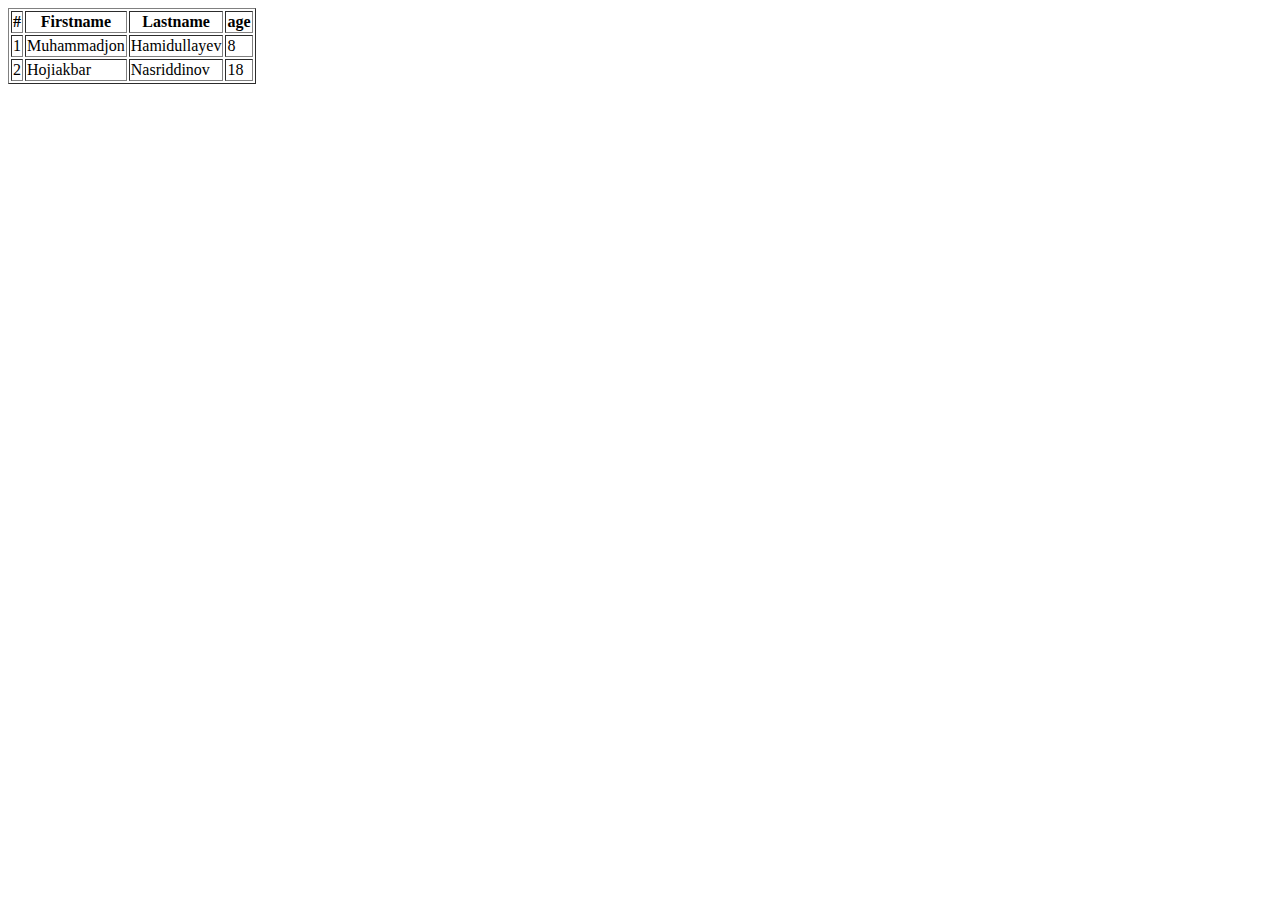
<file: learning/index.html>
<!DOCTYPE html>
<html lang="en">
  <head>
    <meta charset="UTF-8" />
    <meta name="viewport" content="width=device-width, initial-scale=1.0" />
    <title>Table</title>
  </head>
  <body>
    <table border="1">
      <thead>
        <tr>
          <th>#</th>
          <th>Firstname</th>
          <th>Lastname</th>
          <th>age</th>
        </tr>
      </thead>

      <tbody>
        <tr>
          <td>1</td>
          <td>Muhammadjon</td>
          <td>Hamidullayev</td>
          <td>8</td>
        </tr>

        <tr>
          <td>2</td>
          <td>Hojiakbar</td>
          <td>Nasriddinov</td>
          <td>18</td>
        </tr>
      </tbody>
    </table>
  </body>
</html>
</file>
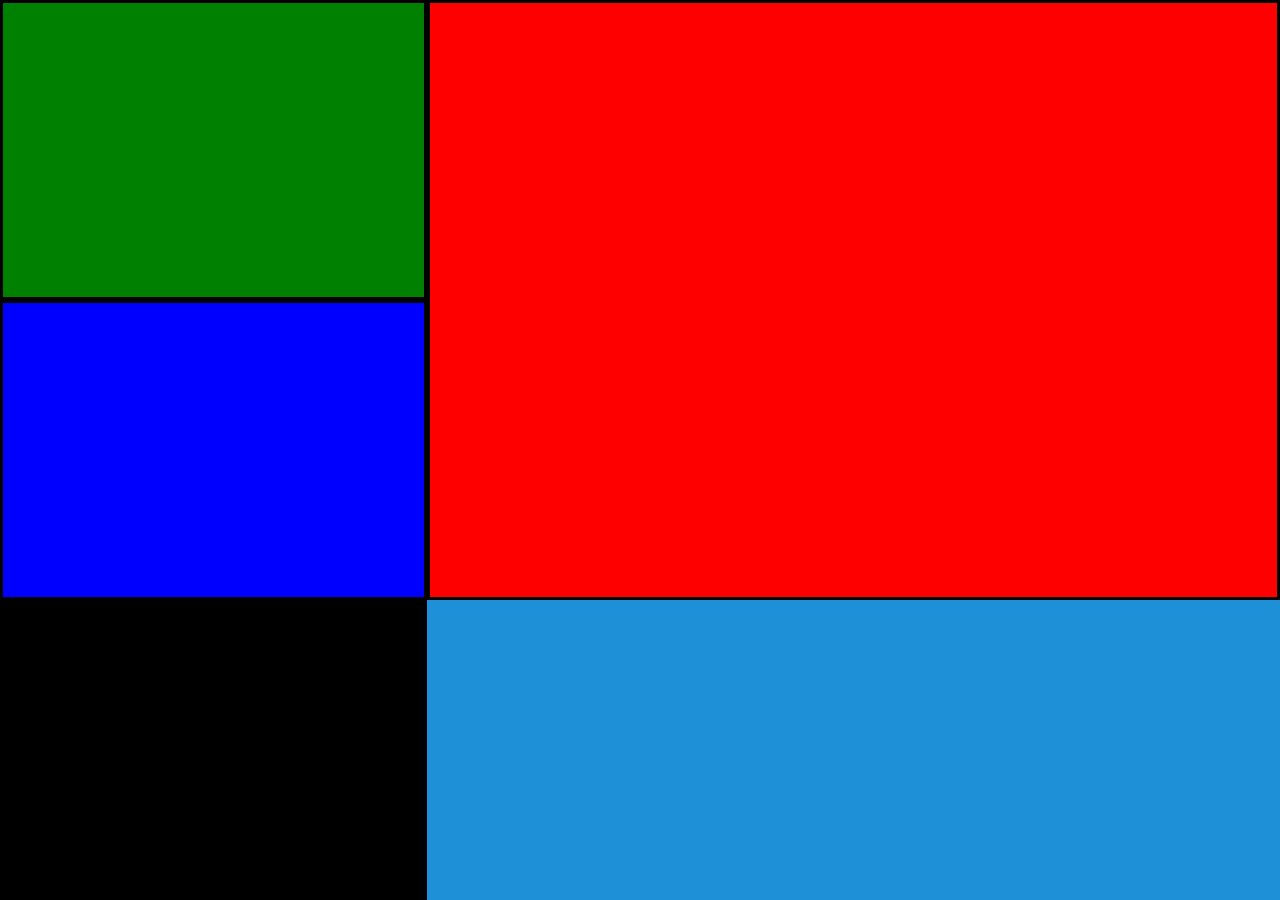
<file: python/index.html>
<!DOCTYPE html>
<html lang="en">
  <head>
    <meta charset="UTF-8" />
    <meta name="viewport" content="width=device-width, initial-scale=1.0" />
    <title>Document</title>
  </head>
  <style>
    * {
      margin: 0;
      padding: 0;
      box-sizing: border-box;
    }

    .div {
      width: 100%;
      height: 100vh;
      background: #1d90d7;
      display: grid;
      grid-template-columns: 1fr 1fr 1fr;
      grid-template-rows: 1fr 1fr 1fr;
    }

    div > div {
      border: solid;
    }

    .red {
      background: red;
      grid-area: 1/2/3/4;
    }
    .green {
      background: green;
    }
    .blue {
      background: blue;
    }
    .black {
      background: black;
    }
  </style>
  <body>
    <div class="div">
      <div class="red"></div>
      <div class="green"></div>
      <div class="blue"></div>
      <div class="black"></div>
    </div>
  </body>
</html>
</file>
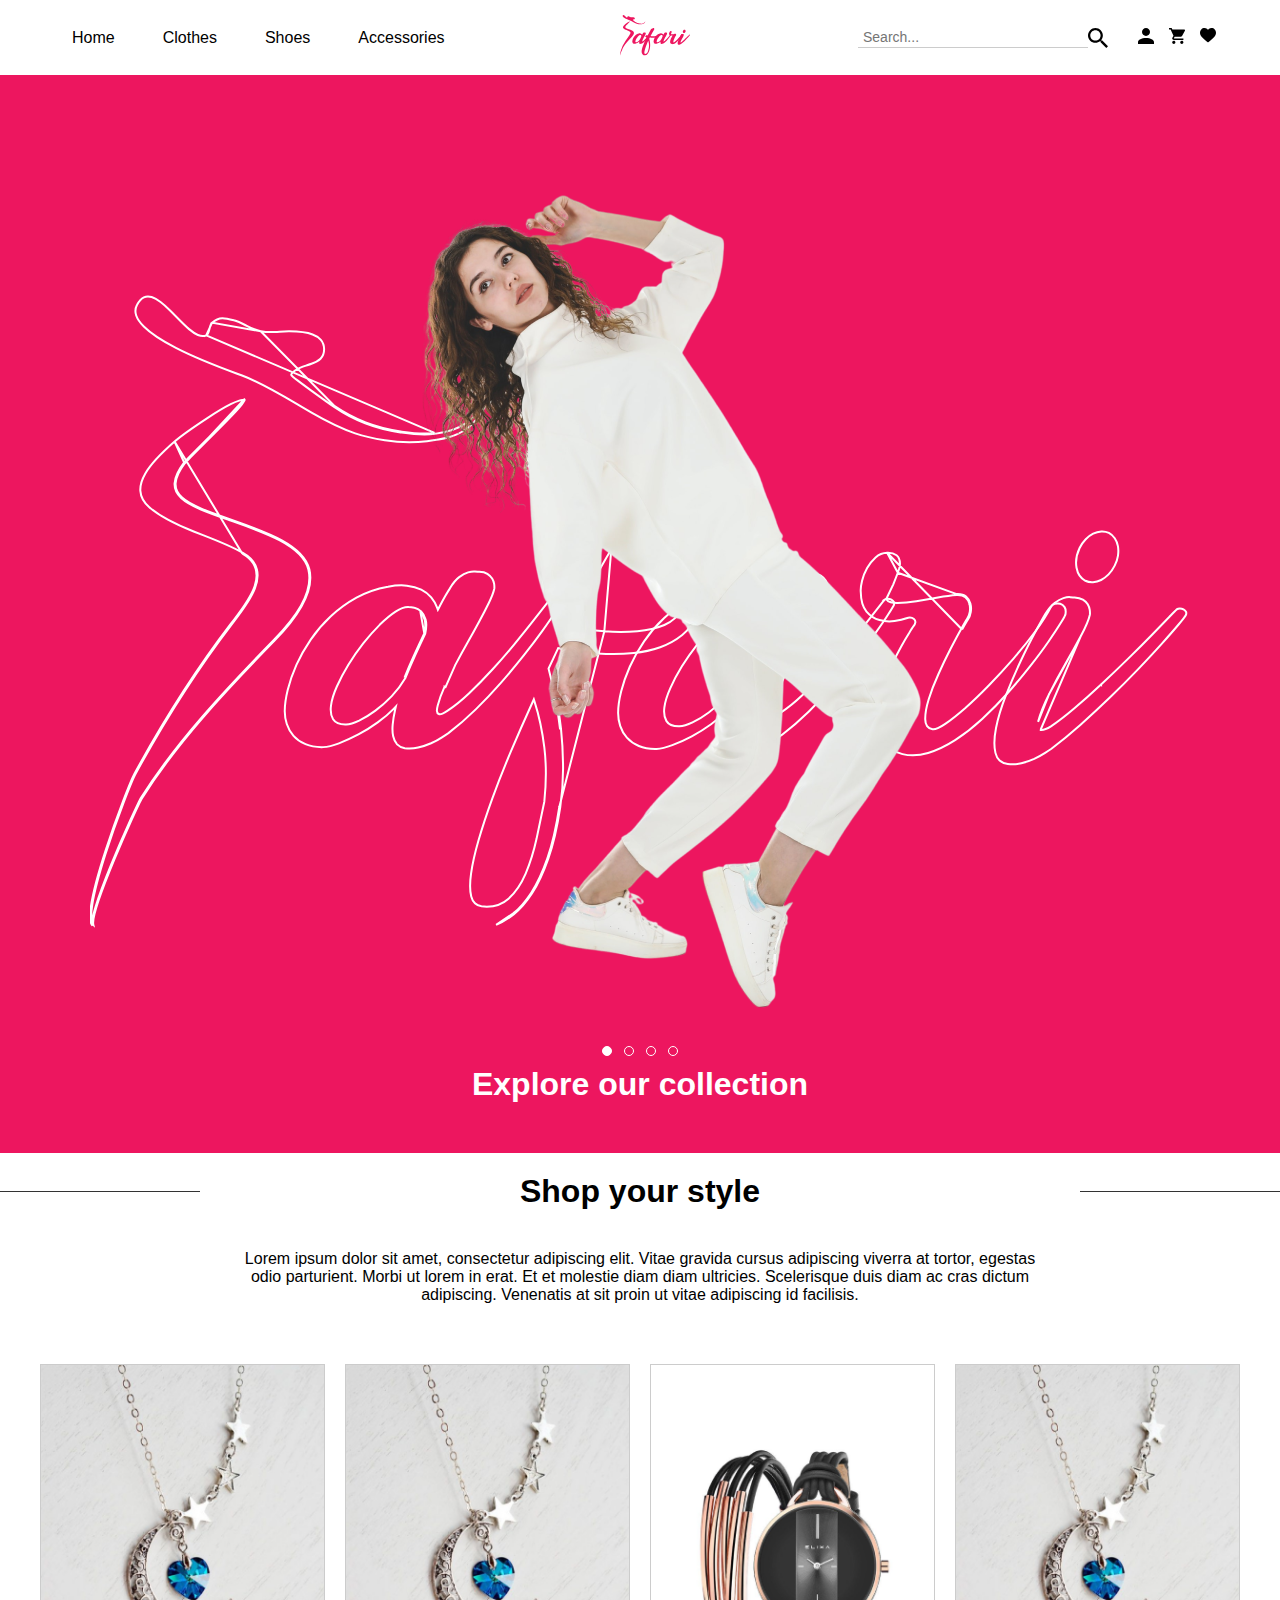
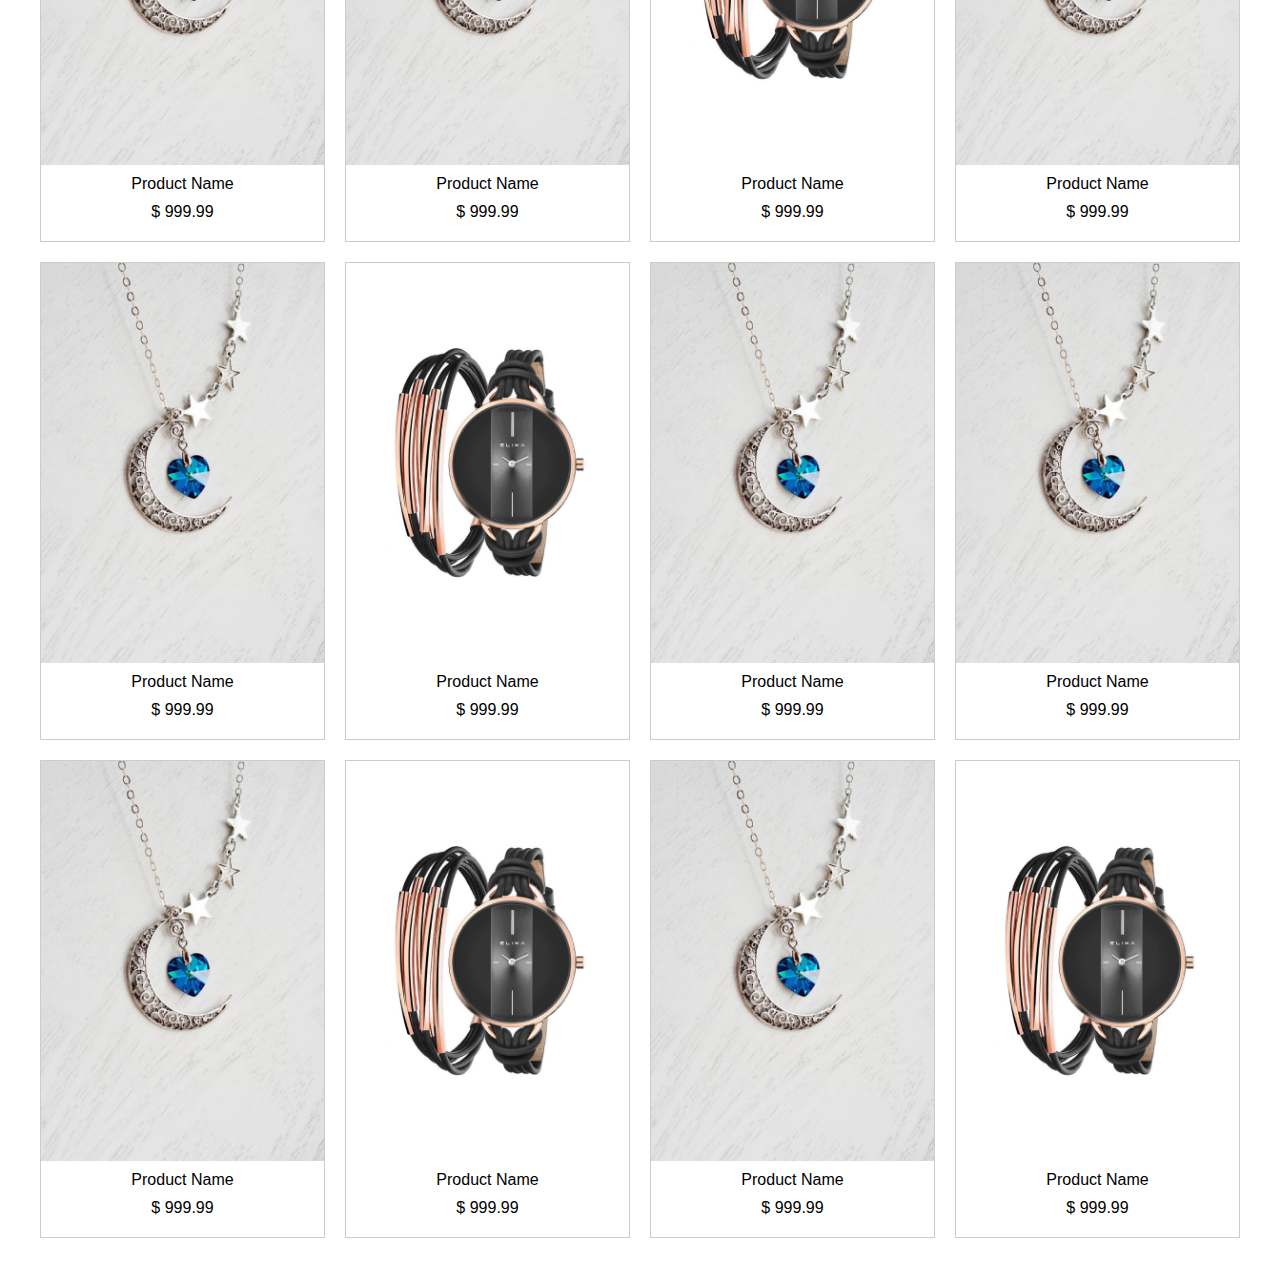
<file: frontend/medicine/index.html>
<!DOCTYPE html>
<html lang="en">
  <head>
    <meta charset="UTF-8" />
    <meta name="viewport" content="width=device-width, initial-scale=1.0" />
    <title>Document</title>
    <link rel="stylesheet" href="./assets/global.css" />
  </head>
  <body>
    <div id="root">
      <header>
        <nav>
          <ul>
            <li><a href="#">Home</a></li>
            <li><a href="#">Clothes</a></li>
            <li><a href="#">Shoes</a></li>
            <li><a href="#">Accessories</a></li>
          </ul>

          <a href="#">
            <img src="./assets/icons/main-logo.svg" />
          </a>

          <div class="items">
            <label for="search-bar">
              <input placeholder="Search..." type="text" id="search-bar" />
              <img src="./assets/icons/search.svg" />
            </label>

            <div class="nav-items">
              <a href="#">
                <img src="./assets/icons/profile.svg" />
              </a>
              <a href="#">
                <img src="./assets/icons/cart.svg" />
              </a>
              <a href="#">
                <img src="./assets/icons/like.svg" />
              </a>
            </div>
          </div>
        </nav>

        <div class="banner">
          <figure>
            <img src="./assets/images/banner.png" alt="" />
          </figure>

          <div class="dot">
            <span></span>
            <span></span>
            <span></span>
            <span></span>
          </div>

          <h1>Explore our collection</h1>
        </div>
      </header>

      <div class="content">
        <div class="content__title">
          <span></span>
          <h1>Shop your style</h1>
          <span></span>
        </div>
        <p>
          Lorem ipsum dolor sit amet, consectetur adipiscing elit. Vitae gravida
          cursus adipiscing viverra at tortor, egestas odio parturient. Morbi ut
          lorem in erat. Et et molestie diam diam ultricies. Scelerisque duis
          diam ac cras dictum adipiscing. Venenatis at sit proin ut vitae
          adipiscing id facilisis.
        </p>

        <div class="content__product">
          <div class="product">
            <figure>
              <img
                src="./assets/images/Cet article n'est pas disponible 1.png"
                alt=""
              />
            </figure>
            <p>Product Name</p>
            <p>$ 999.99</p>
          </div>
          <div class="product">
            <figure>
              <img
                src="./assets/images/Cet article n'est pas disponible 1.png"
                alt=""
              />
            </figure>
            <p>Product Name</p>
            <p>$ 999.99</p>
          </div>
          <div class="product">
            <figure>
              <img src="./assets/images/Mask Group.png" alt="" />
            </figure>
            <p>Product Name</p>
            <p>$ 999.99</p>
          </div>
          <div class="product">
            <figure>
              <img
                src="./assets/images/Cet article n'est pas disponible 1.png"
                alt=""
              />
            </figure>
            <p>Product Name</p>
            <p>$ 999.99</p>
          </div>
          <div class="product">
            <figure>
              <img
                src="./assets/images/Cet article n'est pas disponible 1.png"
                alt=""
              />
            </figure>
            <p>Product Name</p>
            <p>$ 999.99</p>
          </div>
          <div class="product">
            <figure>
              <img src="./assets/images/Mask Group.png" alt="" />
            </figure>
            <p>Product Name</p>
            <p>$ 999.99</p>
          </div>
          <div class="product">
            <figure>
              <img
                src="./assets/images/Cet article n'est pas disponible 1.png"
                alt=""
              />
            </figure>
            <p>Product Name</p>
            <p>$ 999.99</p>
          </div>
          <div class="product">
            <figure>
              <img
                src="./assets/images/Cet article n'est pas disponible 1.png"
                alt=""
              />
            </figure>
            <p>Product Name</p>
            <p>$ 999.99</p>
          </div>
          <div class="product">
            <figure>
              <img
                src="./assets/images/Cet article n'est pas disponible 1.png"
                alt=""
              />
            </figure>
            <p>Product Name</p>
            <p>$ 999.99</p>
          </div>
          <div class="product">
            <figure>
              <img src="./assets/images/Mask Group.png" alt="" />
            </figure>
            <p>Product Name</p>
            <p>$ 999.99</p>
          </div>
          <div class="product">
            <figure>
              <img
                src="./assets/images/Cet article n'est pas disponible 1.png"
                alt=""
              />
            </figure>
            <p>Product Name</p>
            <p>$ 999.99</p>
          </div>
          <div class="product">
            <figure>
              <img src="./assets/images/Mask Group.png" alt="" />
            </figure>
            <p>Product Name</p>
            <p>$ 999.99</p>
          </div>
        </div>
      </div>
    </div>
  </body>
</html>
</file>
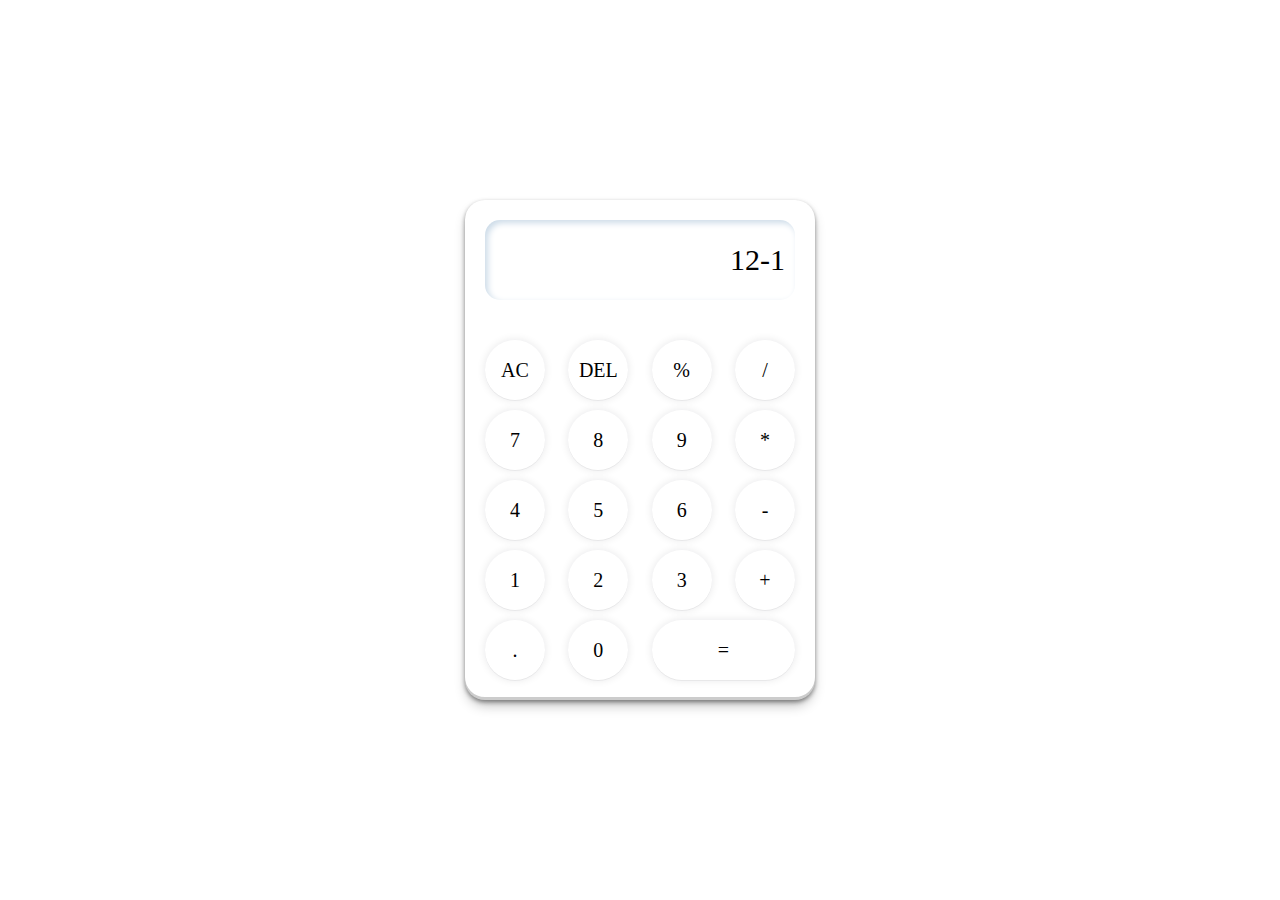
<file: frontend/calculator.html>
<!DOCTYPE html>
<html lang="en">
  <head>
    <meta charset="UTF-8" />
    <meta name="viewport" content="width=device-width, initial-scale=1.0" />
    <title>Calculator</title>
  </head>
  <style>
    * {
      padding: 0;
      margin: 0;
      box-sizing: border-box;
    }
    body {
      width: 100%;
      height: 100vh;
      display: grid;
      place-items: center;
    }
    .calc_container {
      width: 350px;
      display: grid;
      gap: 40px;
      border-radius: 20px;
      padding: 20px;
      box-shadow: rgba(0, 0, 0, 0.4) 0px 2px 4px,
        rgba(0, 0, 0, 0.3) 0px 7px 13px -3px,
        rgba(0, 0, 0, 0.2) 0px -3px 0px inset;
    }

    .calc_input {
      width: 100%;
      height: 80px;
      border-radius: 15px;
      box-shadow: rgb(204, 219, 232) 3px 3px 6px 0px inset,
        rgba(255, 255, 255, 0.5) -3px -3px 6px 1px inset;
    }

    .cell_container {
      width: 100%;
      display: grid;
      grid-template-columns: repeat(4, 60px);
      justify-content: space-between;
      align-items: center;
      grid-gap: 10px;
    }

    .cell {
      height: 60px;
      border-radius: 50%;
      box-shadow: rgba(17, 17, 26, 0.05) 0px 1px 0px,
        rgba(17, 17, 26, 0.1) 0px 0px 8px;
      display: grid;
      place-items: center;
      cursor: pointer;
      font-size: 20px;
    }

    .equal_cell {
      grid-column: 3 / 5;
      border-radius: 30px;
    }

    .calc_input {
      display: flex;
      align-items: center;
      justify-content: flex-end;
      font-size: 30px;
      padding: 10px;
    }
  </style>
  <body>
    <div class="calc_container">
      <div class="calc_input">12-1</div>

      <div class="cell_container">
        <div class="cell">AC</div>
        <div class="cell">DEL</div>
        <div class="cell">%</div>
        <div class="cell">/</div>
        <div class="cell">7</div>
        <div class="cell">8</div>
        <div class="cell">9</div>
        <div class="cell">*</div>
        <div class="cell">4</div>
        <div class="cell">5</div>
        <div class="cell">6</div>
        <div class="cell">-</div>
        <div class="cell">1</div>
        <div class="cell">2</div>
        <div class="cell">3</div>
        <div class="cell">+</div>
        <div class="cell">.</div>
        <div class="cell">0</div>
        <div class="cell equal_cell">=</div>
      </div>
    </div>
  </body>
</html>
</file>
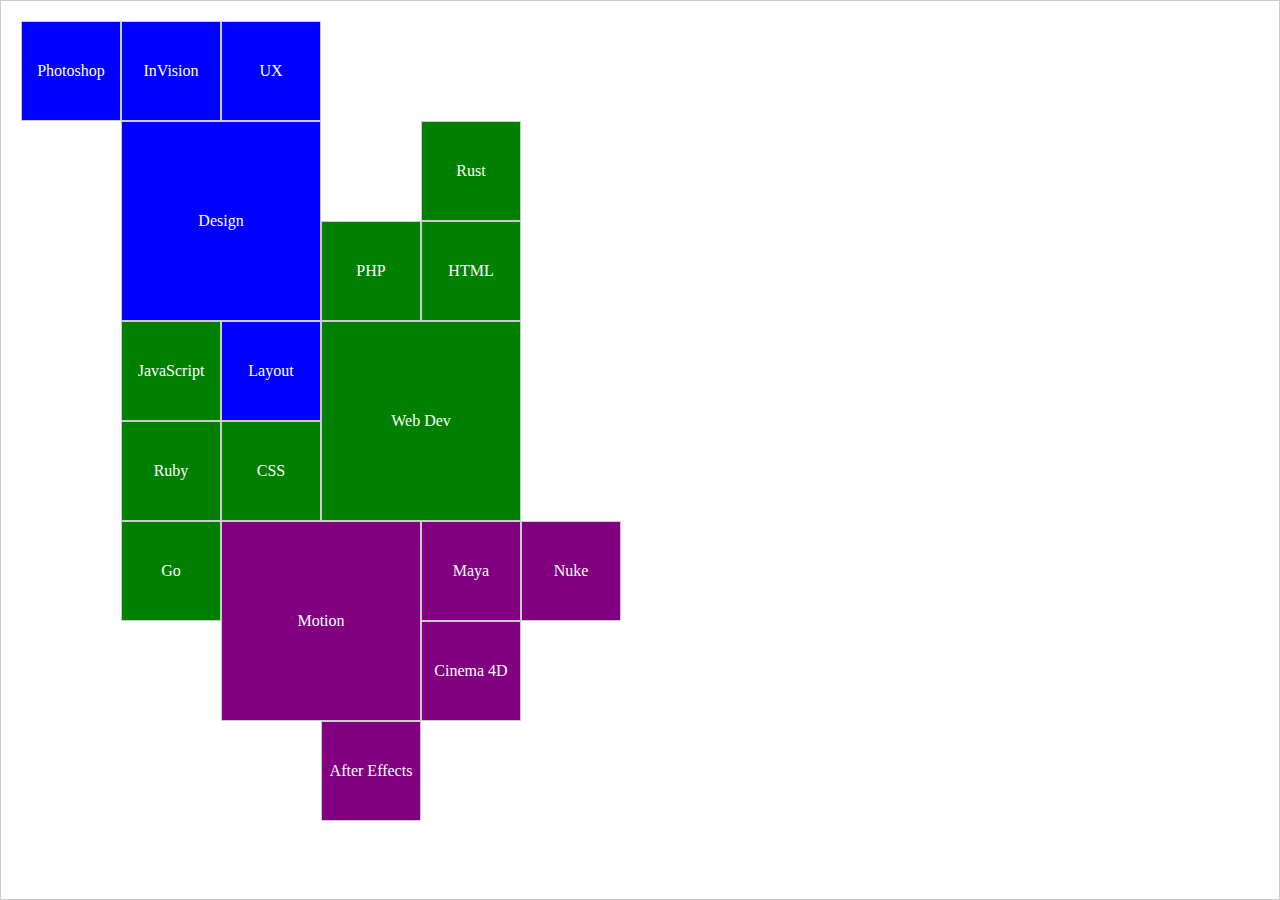
<file: frontend/cards.html>
<!DOCTYPE html>
<html lang="en">
  <head>
    <meta charset="UTF-8" />
    <meta name="viewport" content="width=device-width, initial-scale=1.0" />
    <title>Document</title>
  </head>
  <style>
    * {
      margin: 0;
      padding: 0;
      box-sizing: border-box;
    }

    body {
      width: 100%;
      height: 100vh;
    }

    #root {
      width: 100%;
      height: 100%;
      display: grid;
      padding: 20px;
      grid-template-columns: repeat(6, 100px);
      grid-template-rows: repeat(8, 100px);
      border: 1px solid #ccc;
    }
    .box {
      display: grid;
      place-items: center;
      border: 1px solid #ccc;
      color: white;
    }

    .photoshop {
      grid-column: 1 / 2;
      grid-row: 1 / 2;
    }
    .invision {
      grid-column: 2 / 3;
      grid-row: 1 / 2;
    }
    .ux {
      grid-column: 3 / 4;
      grid-row: 1 / 2;
    }
    .design {
      grid-column: 2 / 4;
      grid-row: 2 / 4;
    }
    .javascript {
      grid-column: 2 / 3;
      grid-row: 4 / 5;
    }
    .rust {
      grid-column: 5 / 6;
      grid-row: 2 / 3;
    }
    .layout {
      grid-column: 3 / 4;
      grid-row: 4 / 5;
    }
    .ruby {
      grid-column: 2 / 3;
      grid-row: 5 / 6;
    }
    .css {
      grid-column: 3 / 4;
      grid-row: 5 / 6;
    }
    .go {
      grid-column: 2 / 3;
      grid-row: 6 / 7;
    }
    .webdev {
      grid-column: 4 / 6;
      grid-row: 4 / 6;
    }
    .php {
      grid-column: 4 / 5;
      grid-row: 3 / 4;
    }
    .html {
      grid-column: 5 / 6;
      grid-row: 3 / 4;
    }
    .motion {
      grid-column: 3 / 5;
      grid-row: 6 / 8;
    }
    .maya {
      grid-column: 5 / 6;
      grid-row: 6 / 7;
    }
    .nuke {
      grid-column: 6 / 7;
      grid-row: 6 / 7;
    }
    .cinema4d {
      grid-column: 5 / 6;
      grid-row: 7 / 8;
    }
    .aftereffects {
      grid-column: 4 / 5;
      grid-row: 8 / 9;
    }

    .blue {
      background-color: blue;
    }

    .green {
      background-color: green;
    }

    .purple {
      background-color: purple;
    }
  </style>
  <body>
    <div id="root">
      <div class="box photoshop blue">Photoshop</div>
      <div class="box invision blue">InVision</div>
      <div class="box ux blue">UX</div>
      <div class="box rust green">Rust</div>
      <div class="box design blue">Design</div>
      <div class="box javascript green">JavaScript</div>
      <div class="box layout blue">Layout</div>
      <div class="box ruby green">Ruby</div>
      <div class="box css green">CSS</div>
      <div class="box go green">Go</div>
      <div class="box webdev green">Web Dev</div>
      <div class="box php green">PHP</div>
      <div class="box html green">HTML</div>
      <div class="box motion purple">Motion</div>
      <div class="box maya purple">Maya</div>
      <div class="box nuke purple">Nuke</div>
      <div class="box cinema4d purple">Cinema 4D</div>
      <div class="box aftereffects purple">After Effects</div>
    </div>
  </body>
</html>
</file>
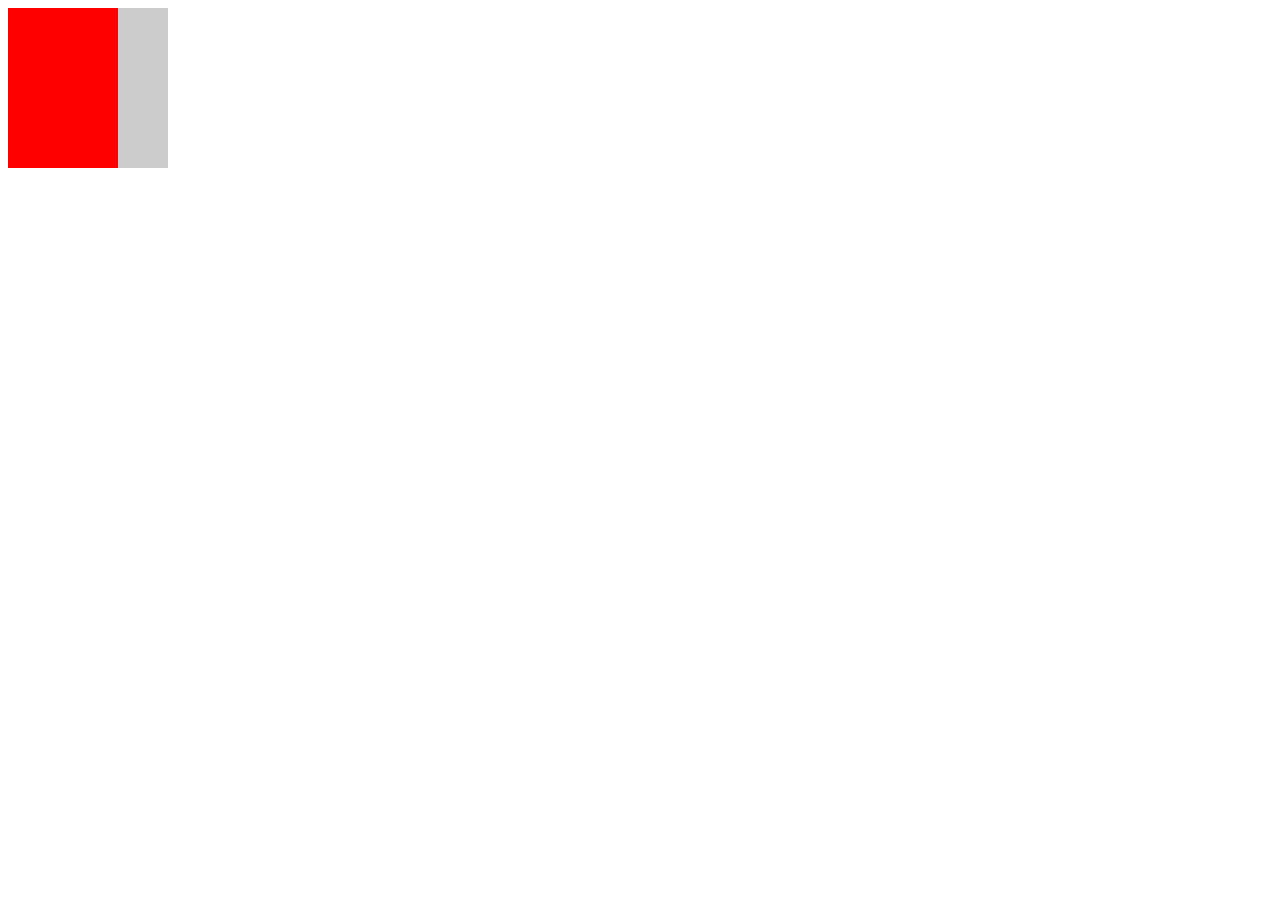
<file: frontend/cards2.html>
<!DOCTYPE html>
<html lang="en">
  <head>
    <meta charset="UTF-8" />
    <meta name="viewport" content="width=device-width, initial-scale=1.0" />
    <title>Document</title>
  </head>
  <style>
      .ccc {
          width: 160px;
          height: 160px;
          display: flex;
          gap: 10px;
          background-color: #ccc;
      }
      .ccc>:first-child{
            flex: 1;
            background: red;
      }
      .ccc>:last-child{
          width: 40px;
          height: 100%;
          display: flex;
          flex-direction: column;
          gap: 10px;
      }
      .ccc>:first-child>div{
            width: 100%;
            height: 40px;
            background: #000;
      }
  </style>
  <body>
    <div class="ccc">
      <div></div>
      <div>
        <div></div>
      </div>
    </div>
  </body>
</html>
</file>
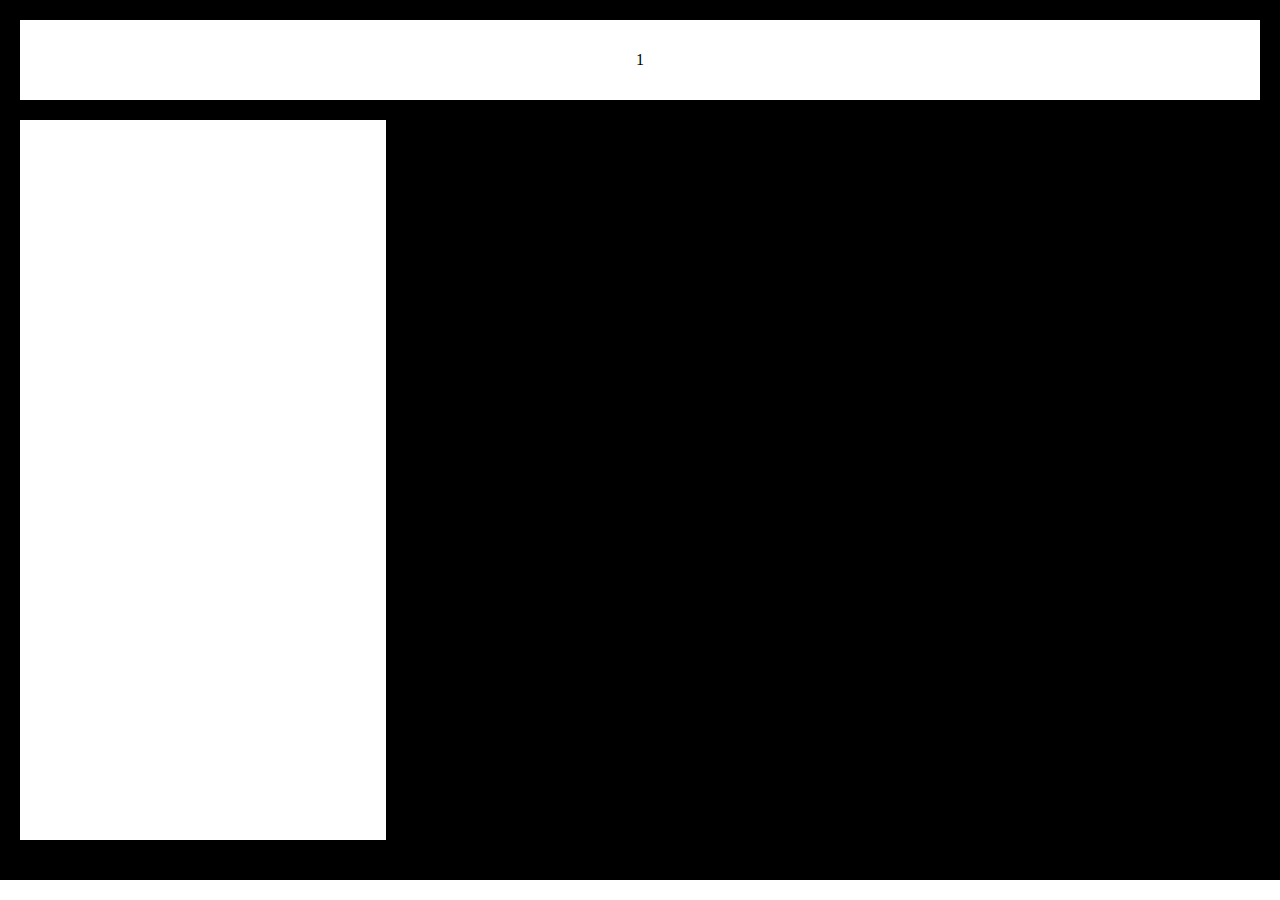
<file: frontend/grid.html>
<!DOCTYPE html>
<html lang="en">
  <head>
    <meta charset="UTF-8" />
    <meta name="viewport" content="width=device-width, initial-scale=1.0" />
    <title>Document</title>
  </head>
  <style>
    * {
      margin: 0;
      padding: 0;
      box-sizing: border-box;
    }

    body {
      width: 100%;
      display: flex;
      justify-content: center;
    }

    #root {
      width: 100%;
      display: flex;
      flex-direction: column;
      padding: 20px;
      gap: 20px;
      background: #000;
    }

    main {
      width: 100%;
      min-height: 80vh;
      display: flex;
      gap: 20px;
    }

    header {
      width: 100%;
      height: 80px;
      display: grid;
      place-items: center;
      background: #fff;
    }

    aside {
      min-width: 250px;
      width: 30%;
      min-height: 80vh;
      background: #fff;
    }

    .content {
      width: 70%;
      min-height: 80vh;
    }

    .content_top {
      display: flex;
      gap: 20px;
    }
  </style>
  <body>
    <div id="root">
      <header>1</header>
      <main>
        <aside>
          <div class="sidebar_top"></div>
          <div class="sidebar_bottom"></div>
        </aside>

        <div class="content">
          <div class="content_top">
            <div class="ctop_left"></div>
            <div class="ctop_right">
              <div class="ctop_right_child"></div>
              <div class="ctop_right_child"></div>
            </div>
          </div>
          <div class="content_bottom"></div>
        </div>
      </main>

      <footer></footer>
    </div>
  </body>
</html>
</file>
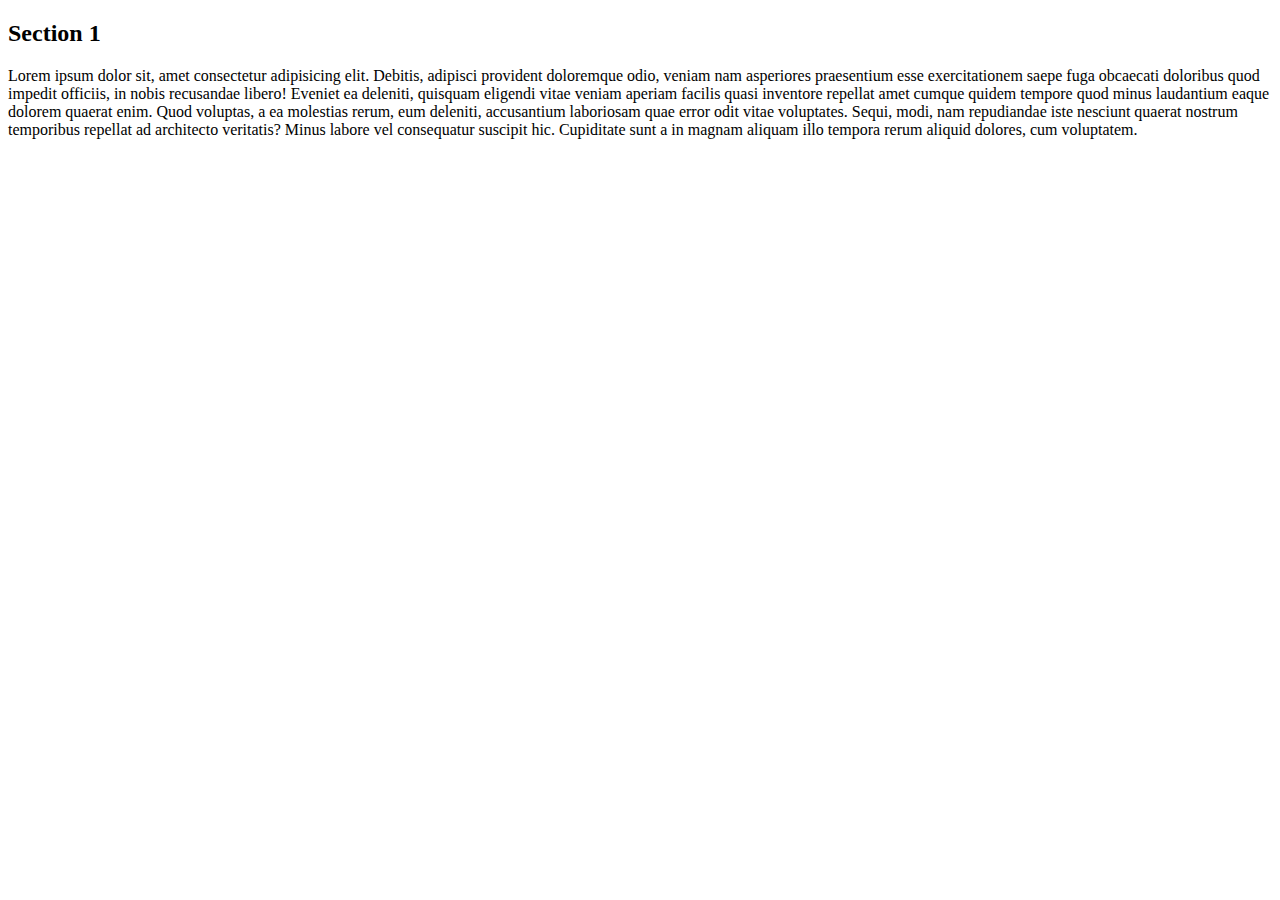
<file: frontend/main.html>
<!DOCTYPE html>
<html lang="en">
  <head>
    <meta charset="UTF-8" />
    <meta name="viewport" content="width=device-width, initial-scale=1.0" />
    <title>Document</title>
  </head>

  <style>

  </style>

  <body>
    <div id="left">
      <div id="section1">
        <h2>Section 1</h2>
        <p>
          Lorem ipsum dolor sit, amet consectetur adipisicing elit. Debitis,
          adipisci provident doloremque odio, veniam nam asperiores praesentium
          esse exercitationem saepe fuga obcaecati doloribus quod impedit
          officiis, in nobis recusandae libero! Eveniet ea deleniti, quisquam
          eligendi vitae veniam aperiam facilis quasi inventore repellat amet
          cumque quidem tempore quod minus laudantium eaque dolorem quaerat
          enim. Quod voluptas, a ea molestias rerum, eum deleniti, accusantium
          laboriosam quae error odit vitae voluptates. Sequi, modi, nam
          repudiandae iste nesciunt quaerat nostrum temporibus repellat ad
          architecto veritatis? Minus labore vel consequatur suscipit hic.
          Cupiditate sunt a in magnam aliquam illo tempora rerum aliquid
          dolores, cum voluptatem.
        </p>
      </div>
    </div>
    <div id="right"></div>
  </body>
</html>
</file>
<file: frontend/medicine/assets/global.css>
* {
      margin: 0;
      padding: 0;
      box-sizing: border-box;
      list-style: none;
      text-decoration: none;
      font-family: 'Segoe UI', Tahoma, Geneva, Verdana, sans-serif;
}

body {
      width: 100%;
      height: auto;
      display: flex;
      justify-content: center;
}

#root {
      max-width: 1440px;
      width: 100%;
      height: auto;
      display: flex;
      flex-direction: column;
      align-items: center;
}

header {
      width: 100%;
      display: flex;
      flex-direction: column;
}

nav {
      width: 100%;
      display: flex;
      justify-content: space-between;
      align-items: center;
      padding: 15px 5%;
      box-shadow: rgba(50, 50, 93, 0.25) 0px 6px 12px -2px, rgba(0, 0, 0, 0.3) 0px 3px 7px -3px;
}

nav>ul {
      display: flex;
      align-items: center;
      gap: 2rem;
}

nav>ul a {
      color: black;
      padding: 8px;
      transition: all 0.2s ease;
}

nav>ul a:hover {
      border-bottom: 1px solid red;
      color: red;
}

nav>.items {
      display: flex;
      align-items: center;
      gap: 30px
}

nav .nav-items {
      display: flex;
      align-items: center;
      gap: 15px
}

nav>.items>label {
      width: 250px;
      height: 20px;
      display: flex;
}

nav>.items>label>input {
      flex: 1;
      border: none;
      border-bottom: 1px solid #ccc;
      outline: none;
      font-size: 14px;
      padding-left: 5px;
}

nav>.items>label>button {
      border: none;
      background: none;
      cursor: pointer;
}


/* #///////baner */

.banner {
      width: 100%;
      display: flex;
      flex-direction: column;
      justify-content: center;
      align-items: center;
      background: #ED165F;
      background-image: url(./icons/Logo.svg);
      background-position: center;
      background-repeat: no-repeat;
      padding: 50px;
      gap: 10px;
}

.banner>.dot {
      display: flex;
      align-items: center;
      gap: 12px;
}

.banner>.dot>span {
      width: 10px;
      height: 10px;
      border-radius: 50%;
      border: 1px solid white;
}

.banner>.dot>:first-child {
      background: #fff;
}

.banner>h1 {
      color: #fff;
}

/* #/////content section */

.content {
      width: 100%;
      display: flex;
      flex-direction: column;
      align-items: center;
}

.content__title {
      width: 100%;
      display: flex;
      justify-content: space-between;
      align-items: center;
      padding: 20px 0px;
      gap: 20px
}

.content__title>span {
      width: 200px;
      height: 1px;
      background: #333;
}

.content>p {
      max-width: 800px;
      text-align: center;
      padding: 20px 0px;
}

.content__product {
      width: 100%;
      display: grid;
      grid-template-columns: 1fr 1fr 1fr 1fr;
      gap: 20px;
      padding: 40px;
}

.product {
      display: flex;
      flex-direction: column;
      align-items: center;
      gap: 10px;
      border: 1px solid #ccc;
      padding-bottom: 20px;
}

.product>figure {
      width: 100%;
      height: 400px;
      overflow: hidden;
}

.product>figure>img {
      width: 100%;
      height: 100%;
      object-fit: cover;
      transition: all 0.2s ease;
}
</file>
